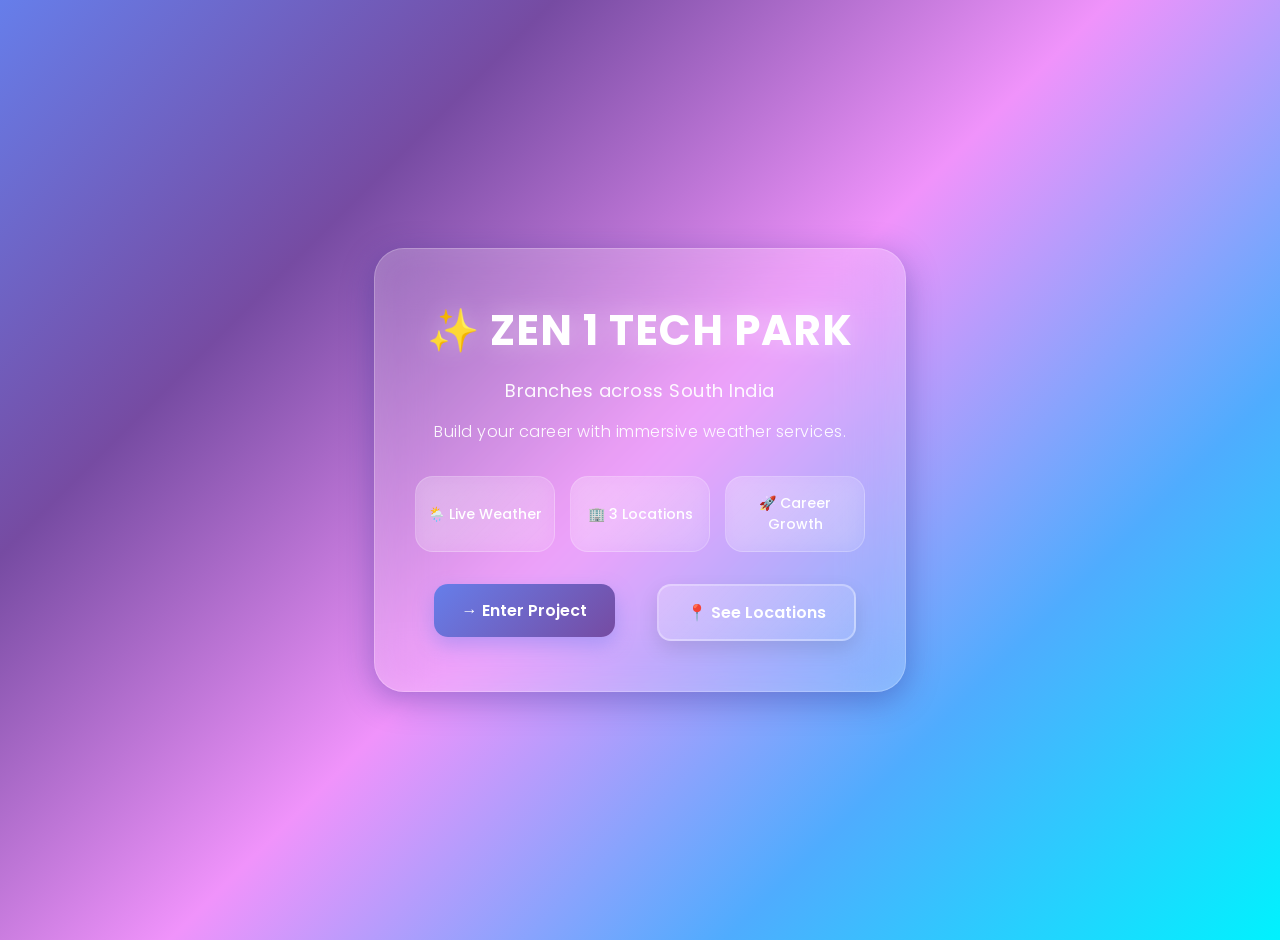
<file: index.html>
<!DOCTYPE html>
<html lang="en">
<head>
  <meta charset="UTF-8">
  <meta name="viewport" content="width=device-width, initial-scale=1.0">
  <title>Zen 1 Tech Park</title>
  <link rel="stylesheet" href="style.css">
</head>
<body>

<div class="hero">
    <div class="card">
        <h1 class="title">✨ ZEN 1 TECH PARK</h1>

        <h2>Branches across South India</h2>

        <p class="tagline">Build your career with immersive weather services.</p>

        <div class="feature-grid">
            <span>🌦️ Live Weather</span>
            <span>🏢 3 Locations</span>
            <span>🚀 Career Growth</span>
        </div>

        <div class="button-row">
            <a href="login.html"><button>→ Enter Project</button></a>
            <a href="locations.html"><button class="secondary">📍 See Locations</button></a>
        </div>
    </div>
</div>

</body>
</file>
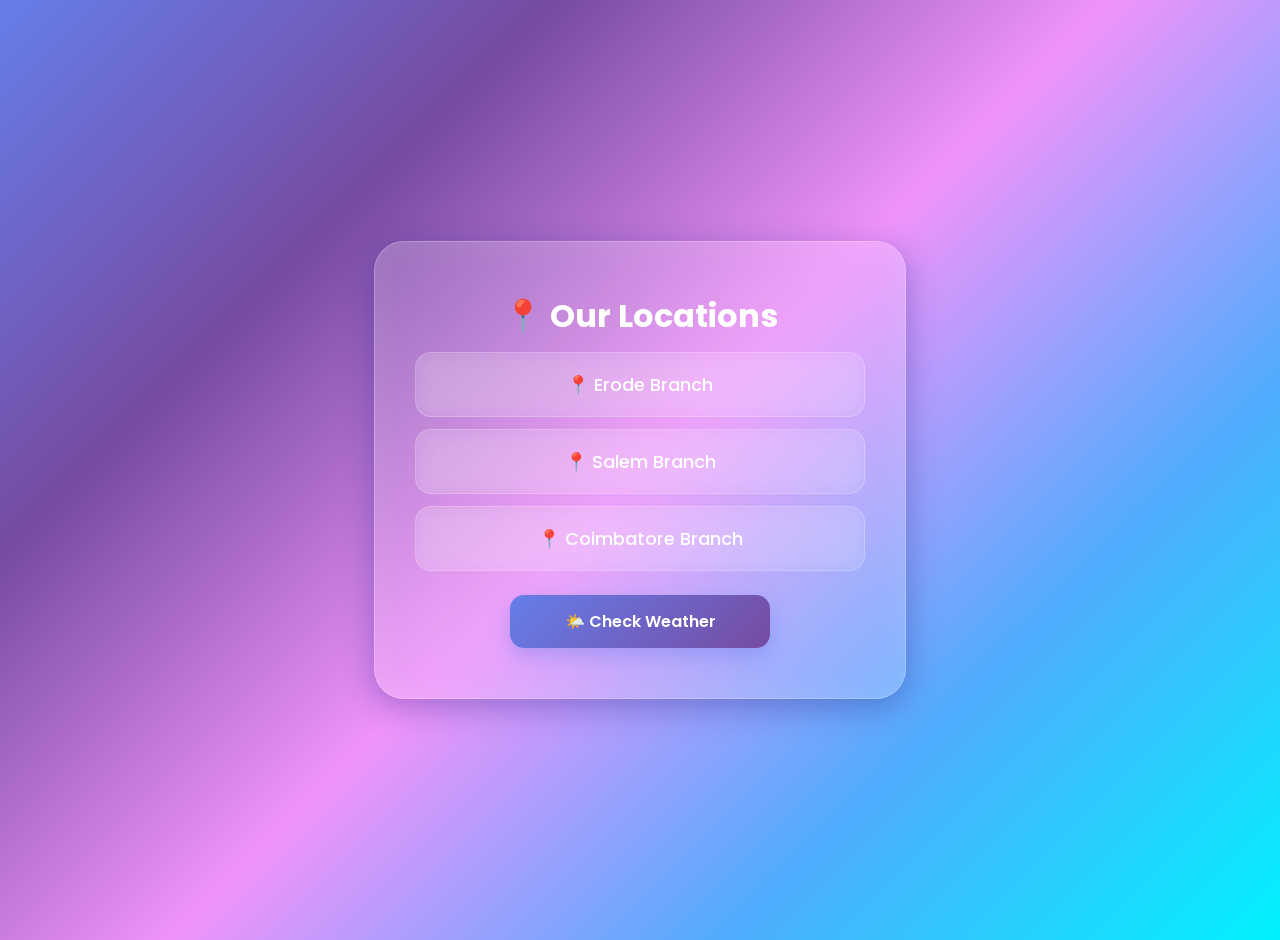
<file: locations.html>
<!DOCTYPE html>
<html lang="en">
<head>
  <meta charset="UTF-8">
  <meta name="viewport" content="width=device-width, initial-scale=1.0">
  <title>Locations</title>
  <link rel="stylesheet" href="style.css">
</head>
<body>

<div class="hero">

    <div class="card">

        <h1>📍 Our Locations</h1>

        <div class="location-box">📍 Erode Branch</div>
        <div class="location-box">📍 Salem Branch</div>
        <div class="location-box">📍 Coimbatore Branch</div>

        <a href="weather.html">
            <button>🌤️ Check Weather</button>
        </a>

    </div>

</div>

</body>
</html>
</file>
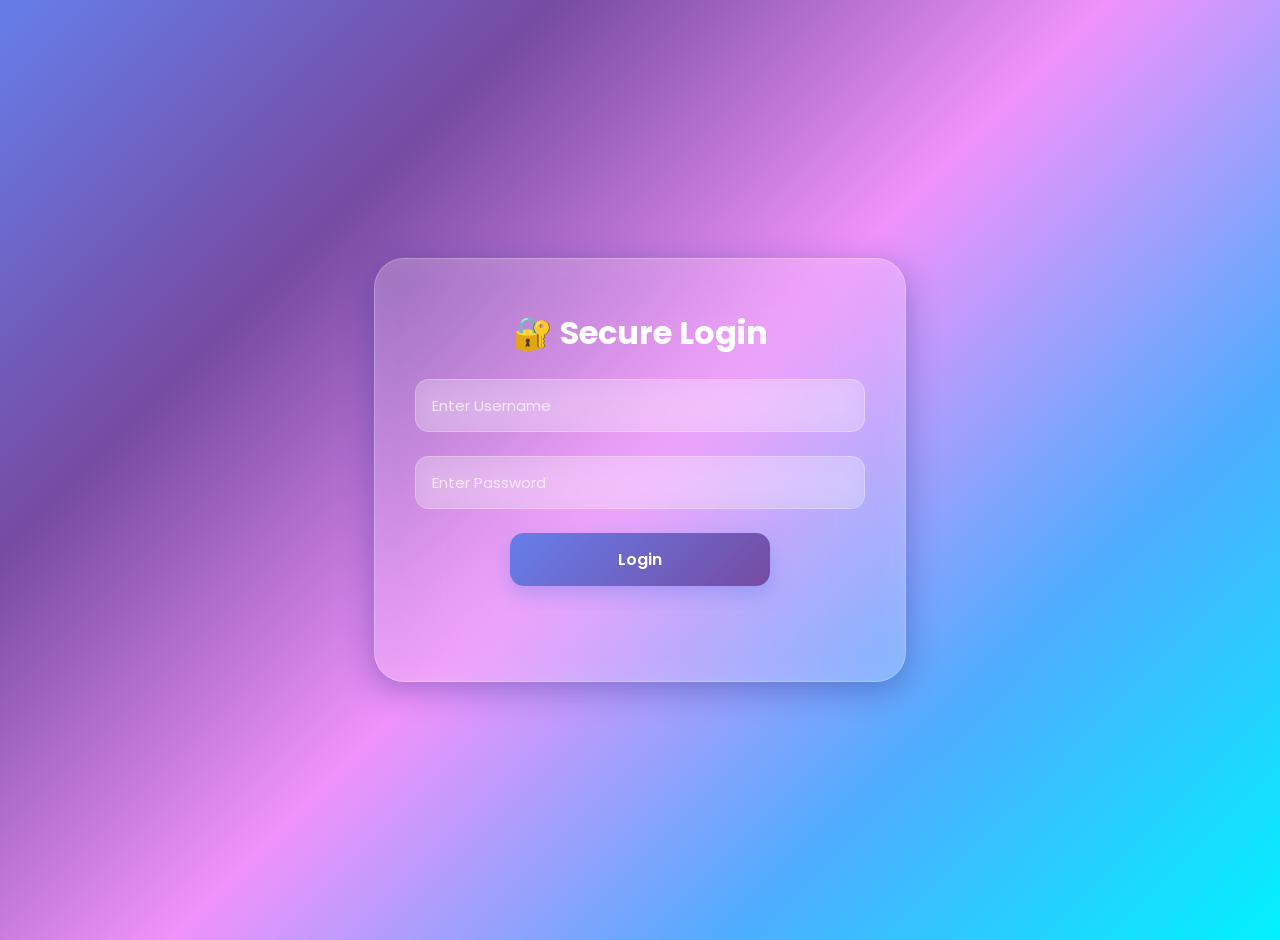
<file: login.html>
<!DOCTYPE html>
<html lang="en">
<head>
  <meta charset="UTF-8">
  <meta name="viewport" content="width=device-width, initial-scale=1.0">
  <title>Login</title>
  <link rel="stylesheet" href="style.css">
</head>
<body>

<div class="hero">

    <div class="card">

        <h1>🔐 Secure Login</h1>

        <input type="text" id="username" placeholder="Enter Username">

        <input type="password" id="password" placeholder="Enter Password">

        <button onclick="login()">Login</button>

        <p id="message"></p>

    </div>

</div>

<script src="script.js"></script>

</body>
</html>
</file>
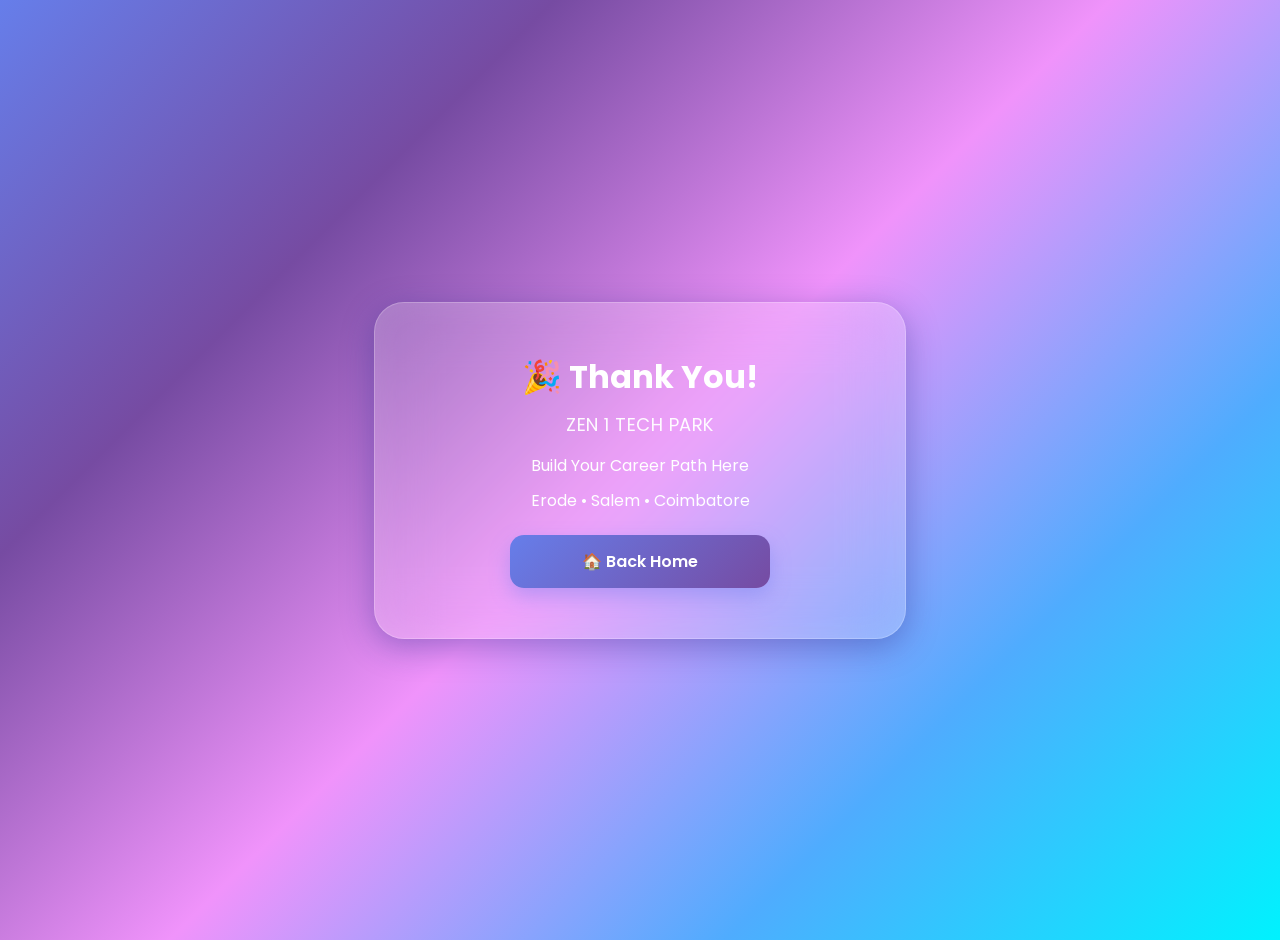
<file: thankyou.html>
<!DOCTYPE html>
<html lang="en">
<head>
  <meta charset="UTF-8">
  <meta name="viewport" content="width=device-width, initial-scale=1.0">
  <title>Thank You</title>
  <link rel="stylesheet" href="style.css">
</head>
<body>

<div class="hero">

    <div class="card">

        <h1>🎉 Thank You!</h1>

        <h2>ZEN 1 TECH PARK</h2>

        <p>Build Your Career Path Here</p>

        <p>Erode • Salem • Coimbatore</p>

        <a href="index.html">
            <button>🏠 Back Home</button>
        </a>

    </div>

</div>

</body>
</html>
</file>
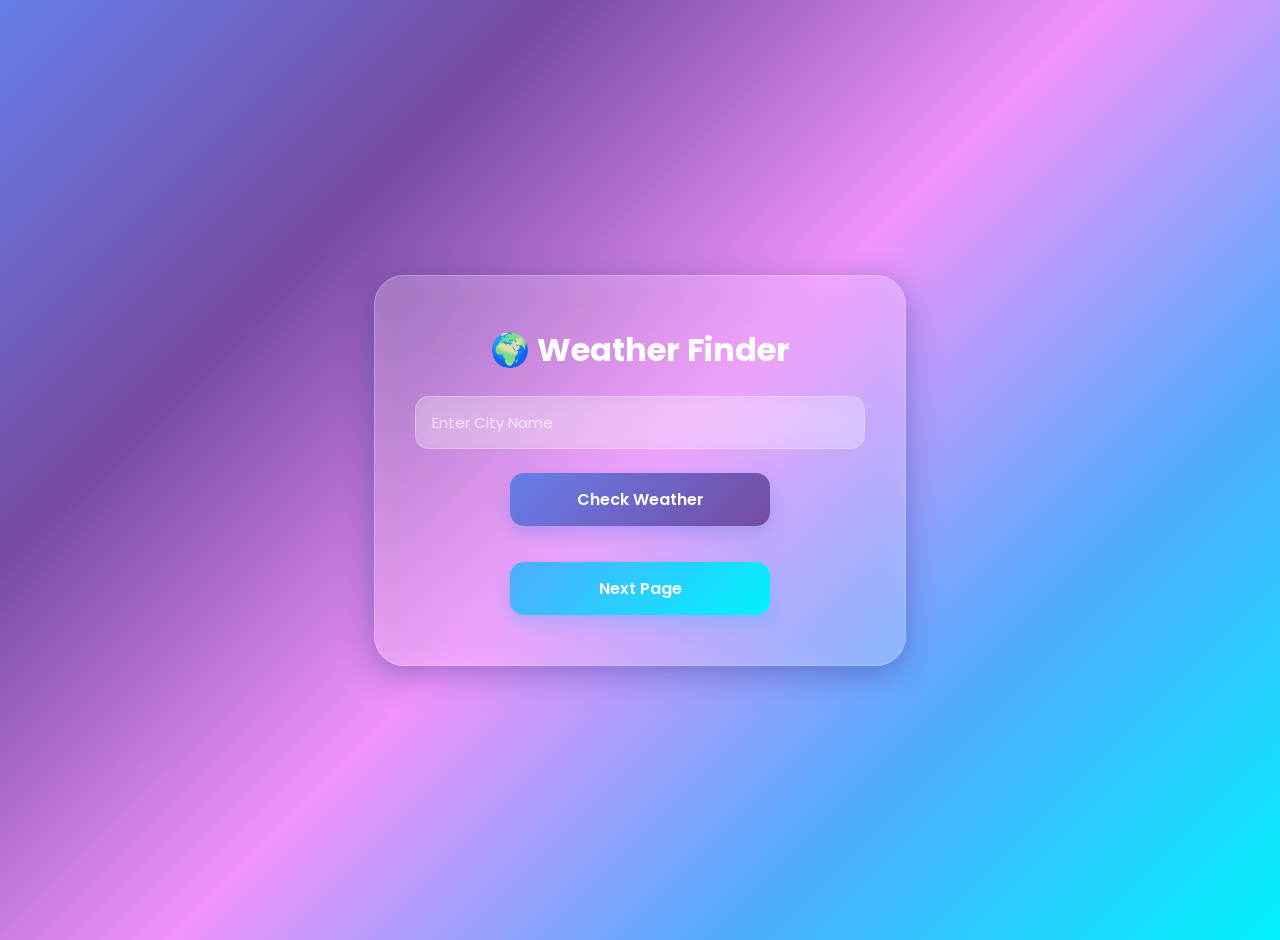
<file: weather.html>
<!DOCTYPE html>
<html lang="en">
<head>
  <meta charset="UTF-8">
  <meta name="viewport" content="width=device-width, initial-scale=1.0">
  <title>Weather App</title>
  <link rel="stylesheet" href="style.css">
</head>
<body>

<div class="hero">

    <div class="card">

        <h1>🌍 Weather Finder</h1>

        <input type="text" id="city" placeholder="Enter City Name">

        <button onclick="getWeather()">Check Weather</button>

        <div id="result"></div>

        <a href="thankyou.html">
            <button class="next-btn">Next Page</button>
        </a>

    </div>

</div>

<script src="script.js"></script>

</body>
</html>
</file>
<file: style.css>
@import url('https://fonts.googleapis.com/css2?family=Poppins:wght@300;400;600;700&family=Inter:wght@300;400;500;600&display=swap');

body{
    margin:0;
    padding:0;
    font-family: 'Poppins', 'Inter', sans-serif;
    background: linear-gradient(135deg, #667eea 0%, #764ba2 25%, #f093fb 50%, #4facfe 75%, #00f2fe 100%);
    overflow:hidden;
    min-height:100vh;
}

.hero{
    min-height:100vh;
    display:flex;
    justify-content:center;
    align-items:center;
    padding:20px;
}

.card{
    width:min(450px,90%);
    padding:50px 40px;
    background: rgba(255, 255, 255, 0.15);
    backdrop-filter: blur(30px);
    border: 1px solid rgba(255, 255, 255, 0.25);
    border-radius: 30px;
    text-align: center;
    color: white;
    box-shadow: 0 8px 32px 0 rgba(31, 38, 135, 0.37), inset 0 0 30px rgba(255, 255, 255, 0.1);
    transition: transform 0.3s ease, box-shadow 0.3s ease;
}

.title{
    font-size: 42px;
    font-weight: 700;
    text-shadow: 0 0 25px rgba(255, 255, 255, 0.4);
    margin: 0 0 15px 0;
    letter-spacing: 1px;
    color: white;
}

.tagline{
    font-size: 16px;
    margin: 12px 0 0;
    opacity: 0.95;
    line-height: 1.6;
    font-weight: 300;
    letter-spacing: 0.5px;
}

.feature-grid{
    display:grid;
    grid-template-columns:repeat(3,minmax(0,1fr));
    gap:15px;
    margin:32px 0 20px;
}

.feature-grid span{
    background: linear-gradient(135deg, rgba(255, 255, 255, 0.2), rgba(255, 255, 255, 0.05));
    padding:16px 12px;
    border-radius: 18px;
    font-size:14px;
    line-height:1.5;
    display:inline-flex;
    justify-content:center;
    align-items:center;
    backdrop-filter: blur(10px);
    border: 1px solid rgba(255, 255, 255, 0.2);
    transition: all 0.3s ease;
    font-weight: 500;
}

.feature-grid span:hover {
    background: linear-gradient(135deg, rgba(255, 255, 255, 0.3), rgba(255, 255, 255, 0.15));
    transform: translateY(-5px);
    box-shadow: 0 10px 25px rgba(0, 0, 0, 0.15);
}

.button-row{
    display:flex;
    gap:14px;
    justify-content:center;
    flex-wrap:wrap;
    margin-top:20px;
}

.button-row a{
    flex:1 1 140px;
}

.button-row button{
    width:auto;
    min-width:120px;
}

button.secondary{
    background: linear-gradient(135deg, rgba(255, 255, 255, 0.25), rgba(255, 255, 255, 0.1));
    border: 2px solid rgba(255, 255, 255, 0.3);
    box-shadow: 0 8px 20px rgba(0, 0, 0, 0.1);
}

button.secondary:hover{
    background: linear-gradient(135deg, rgba(255, 255, 255, 0.35), rgba(255, 255, 255, 0.2));
    border-color: rgba(255, 255, 255, 0.5);
    transform: translateY(-3px);
}

input{
    width:100%;
    padding:14px 16px;
    margin:12px 0;
    border-radius:14px;
    font-size:15px;
    font-family: 'Poppins', sans-serif;
    background: rgba(255, 255, 255, 0.2);
    color: white;
    backdrop-filter: blur(10px);
    border: 1px solid rgba(255, 255, 255, 0.25);
    transition: all 0.3s ease;
    box-sizing: border-box;
}

input::placeholder {
    color: rgba(255, 255, 255, 0.7);
}

input:focus {
    outline: none;
    background: rgba(255, 255, 255, 0.3);
    border-color: rgba(255, 255, 255, 0.4);
    box-shadow: 0 0 15px rgba(255, 255, 255, 0.2);
}

button{
    width:100%;
    max-width:260px;
    padding:14px 28px;
    border:none;
    border-radius:14px;
    background: linear-gradient(135deg, #667eea 0%, #764ba2 100%);
    color:white;
    font-size:16px;
    font-weight: 600;
    cursor:pointer;
    margin-top:12px;
    transition: all 0.3s ease;
    font-family: 'Poppins', sans-serif;
    box-shadow: 0 8px 20px rgba(102, 126, 234, 0.4);
}

button:hover{
    background: linear-gradient(135deg, #764ba2 0%, #667eea 100%);
    transform: translateY(-3px);
    box-shadow: 0 12px 30px rgba(102, 126, 234, 0.6);
}

button:active {
    transform: translateY(-1px);
}

.location-box{
    padding:18px;
    margin:12px 0;
    background: linear-gradient(135deg, rgba(255, 255, 255, 0.12), rgba(255, 255, 255, 0.05));
    border: 1px solid rgba(255, 255, 255, 0.2);
    border-radius:16px;
    font-size:18px;
    font-weight: 500;
    transition: all 0.3s ease;
    backdrop-filter: blur(10px);
}

.location-box:hover {
    background: linear-gradient(135deg, rgba(255, 255, 255, 0.2), rgba(255, 255, 255, 0.1));
    transform: translateX(5px);
    box-shadow: 0 10px 25px rgba(0, 0, 0, 0.15);
}

#result{
    margin-top:24px;
    font-size:17px;
    line-height: 1.8;
    animation: fadeIn 0.5s ease;
}

@keyframes fadeIn {
    from { opacity: 0; transform: translateY(-10px); }
    to { opacity: 1; transform: translateY(0); }
}

.next-btn{
    background: linear-gradient(135deg, #4facfe 0%, #00f2fe 100%);
    box-shadow: 0 8px 20px rgba(79, 172, 254, 0.4);
}

.next-btn:hover{
    background: linear-gradient(135deg, #00f2fe 0%, #4facfe 100%);
    box-shadow: 0 12px 30px rgba(79, 172, 254, 0.6);
}

h1 {
    margin: 0 0 10px 0;
}

h2 {
    font-size: 18px;
    font-weight: 400;
    margin: 8px 0 15px 0;
    opacity: 0.95;
    letter-spacing: 0.5px;
}

p {
    margin: 10px 0;
}

#message {
    margin-top: 15px;
    font-weight: 500;
    min-height: 20px;
}

.card:hover {
    box-shadow: 0 12px 40px 0 rgba(31, 38, 135, 0.5), inset 0 0 40px rgba(255, 255, 255, 0.15);
}

/* Responsive Design */
@media (max-width: 600px) {
    .card {
        padding: 35px 25px;
        width: 95%;
    }
    
    .title {
        font-size: 32px;
    }
    
    .feature-grid {
        grid-template-columns: 1fr;
        gap: 12px;
    }
    
    h2 {
        font-size: 16px;
    }
    
    .button-row {
        flex-direction: column;
        gap: 10px;
    }
    
    .button-row a {
        flex: 1 1 auto;
    }
    
    .button-row button {
        width: 100%;
    }
}
</file>
